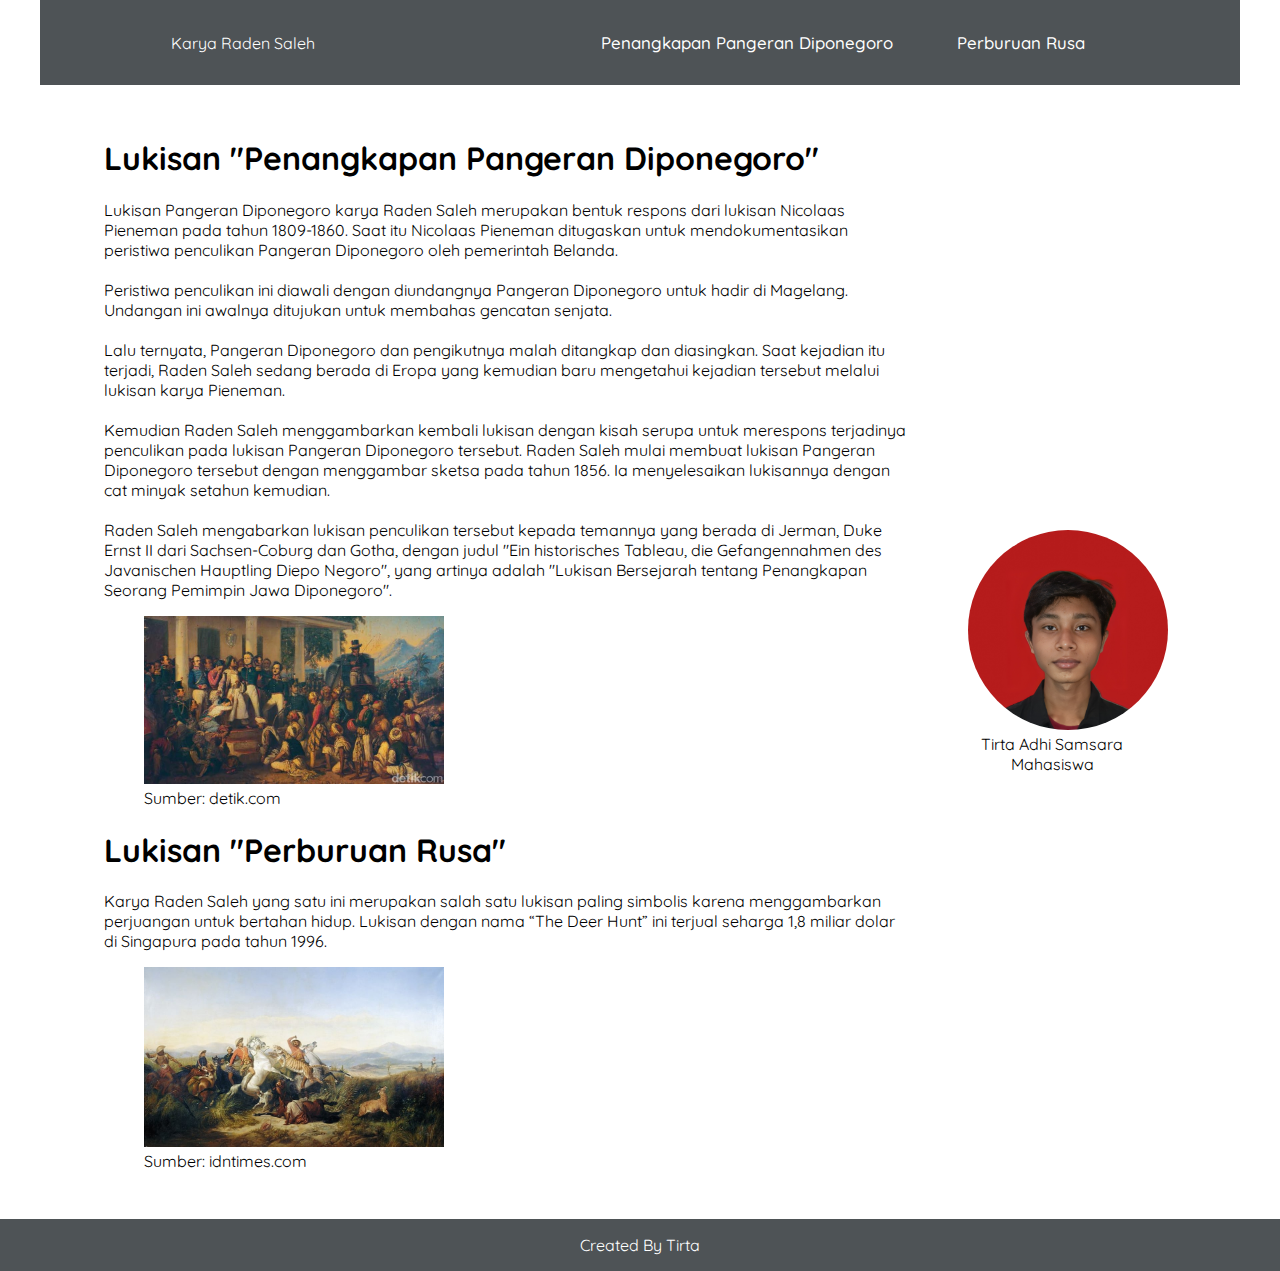
<file: index.html>
<!DOCTYPE html>
<html lang="en">
  <head>
    <meta charset="UTF-8" />
    <meta http-equiv="X-UA-Compatible" content="IE=edge" />
    <meta name="viewport" content="width=device-width, initial-scale=1.0" />
    <link rel="stylesheet" href="styles/style.css" />
    <title>Tirtadhi</title>
  </head>
  <body>
    <header class="navbar-container">
      <div>
        <p>Karya Raden Saleh</p>
      </div>
      <nav class="nav-list">
        <ul>
          <li><a href="#pangeran">Penangkapan Pangeran Diponegoro</a></li>
          <li><a href="#perburuan">Perburuan Rusa</a></li>
        </ul>
      </nav>
    </header>
    <main>
      <div id="content">
        <article id="pangeran" class="card">
          <div>
            <h1>Lukisan "Penangkapan Pangeran Diponegoro"</h1>
            <p>
              Lukisan Pangeran Diponegoro karya Raden Saleh merupakan bentuk respons dari lukisan Nicolaas Pieneman pada tahun 1809-1860. Saat itu Nicolaas Pieneman ditugaskan untuk mendokumentasikan peristiwa penculikan Pangeran Diponegoro
              oleh pemerintah Belanda.
              <br /><br />
              Peristiwa penculikan ini diawali dengan diundangnya Pangeran Diponegoro untuk hadir di Magelang. Undangan ini awalnya ditujukan untuk membahas gencatan senjata.
              <br /><br />
              Lalu ternyata, Pangeran Diponegoro dan pengikutnya malah ditangkap dan diasingkan. Saat kejadian itu terjadi, Raden Saleh sedang berada di Eropa yang kemudian baru mengetahui kejadian tersebut melalui lukisan karya Pieneman.
              <br /><br />
              Kemudian Raden Saleh menggambarkan kembali lukisan dengan kisah serupa untuk merespons terjadinya penculikan pada lukisan Pangeran Diponegoro tersebut. Raden Saleh mulai membuat lukisan Pangeran Diponegoro tersebut dengan
              menggambar sketsa pada tahun 1856. Ia menyelesaikan lukisannya dengan cat minyak setahun kemudian.
              <br /><br />
              Raden Saleh mengabarkan lukisan penculikan tersebut kepada temannya yang berada di Jerman, Duke Ernst II dari Sachsen-Coburg dan Gotha, dengan judul "Ein historisches Tableau, die Gefangennahmen des Javanischen Hauptling Diepo
              Negoro", yang artinya adalah "Lukisan Bersejarah tentang Penangkapan Seorang Pemimpin Jawa Diponegoro".
            </p>
            <figure>
              <img class="content-image" src="img/penangkapan.jpg" alt="Penangkapan Pangeran Dipenogoro" />
              <figcaption>Sumber: detik.com</figcaption>
            </figure>
          </div>
        </article>
        <article id="perburuan" class="card">
          <div>
            <h1>Lukisan "Perburuan Rusa"</h1>
            <p>
              Karya Raden Saleh yang satu ini merupakan salah satu lukisan paling simbolis karena menggambarkan perjuangan untuk bertahan hidup. Lukisan dengan nama “The Deer Hunt” ini terjual seharga 1,8 miliar dolar di Singapura pada
              tahun 1996.
            </p>
            <figure>
              <img class="content-image" src="img/perburuan.jpeg" alt="Perburuan Rusa" />
              <figcaption>Sumber: idntimes.com</figcaption>
            </figure>
          </div>
        </article>
      </div>
      <aside class="profilme">
        <figure>
          <img class="image-profil" src="img/foto.png" alt="Tirta Adhi Samsara" />
          <figcaption>Tirta Adhi Samsara<br />Mahasiswa</figcaption>
        </figure>
      </aside>
    </main>
    <footer>
      <p>Created By Tirta</p>
    </footer>
  </body>
</html>
</file>
<file: styles/style.css>
@import url("https://fonts.googleapis.com/css2?family=Quicksand:wght@500;700&display=swap");

*,
*::before,
*::after {
  box-sizing: border-box;
}

body {
  height: 100vh;
  font-family: "Quicksand", sans-serif;
  margin: 0;

  display: flex;
  flex-direction: column;
}

header.navbar-container {
  max-width: 1200px;
  width: 100%;
  margin-inline: auto;
  display: flex;
  justify-content: space-around;
  align-items: center;

  padding-block: 1rem;
  z-index: 999;
}

header.navbar-container {
  background-color: #4e5356;
}

header.navbar-container p {
  color: white;
}

header.navbar-container .nav-list ul {
  padding-left: 0;
  display: flex;
  justify-content: center;
  gap: 2rem 1rem;
}

header.navbar-container .nav-list li {
  list-style-type: none;
}

header.navbar-container .nav-list li a {
  text-decoration: none;
  font-size: 1.05rem;
  font-weight: 500;
  color: white;
  padding: 0.5rem 1.5rem;
  border-radius: 999px;
  transition: all 0.2s ease-in-out;
}

header.navbar-container .nav-list li:hover a {
  background-color: #b4b6b8;
  color: black;
}

main {
  max-width: 1200px;
  width: 100%;
  margin-inline: auto;
  padding: 2rem 4rem;
  flex: 1;

  display: flex;
  align-items: center;
}

main #content {
  float: left;
  width: 75%;
}

main aside {
  float: right;
  width: 25%;
  padding-left: 20px;
}

article .card {
  margin-top: 20px;
  padding: 30px;
  border-radius: 5px;
  background-color: #fff;
  box-shadow: 0 4px 8px 0 rgba(0, 0, 0, 0.2);
}

.content-image {
  width: 300px;
}

aside img .profileme {
  display: inline;
  justify-content: center;
}

aside figcaption {
  text-align: center;
}

.image-profil {
  width: 200px;
  border-radius: 50%;
}

footer {
  background-color: #4e5356;
}

footer p {
  color: white;
  text-align: center;
}

@media screen and (max-width: 800px) {
  header.navbar-container {
    flex-direction: column;
  }

  header.navbar-container .nav-list ul {
    flex-wrap: wrap;
    column-gap: 0.5rem;
  }

  main #content {
    flex-direction: column;
    gap: 2rem;
    width: 100%;
  }

  main #content .content-description .title {
    font-size: 3rem;
  }

  main #content .content-description p {
    font-size: 1rem;
  }

  main #content .content-image {
    order: -1;
  }
  aside {
    width: 100%;
    padding: 0%;
  }
}
</file>
